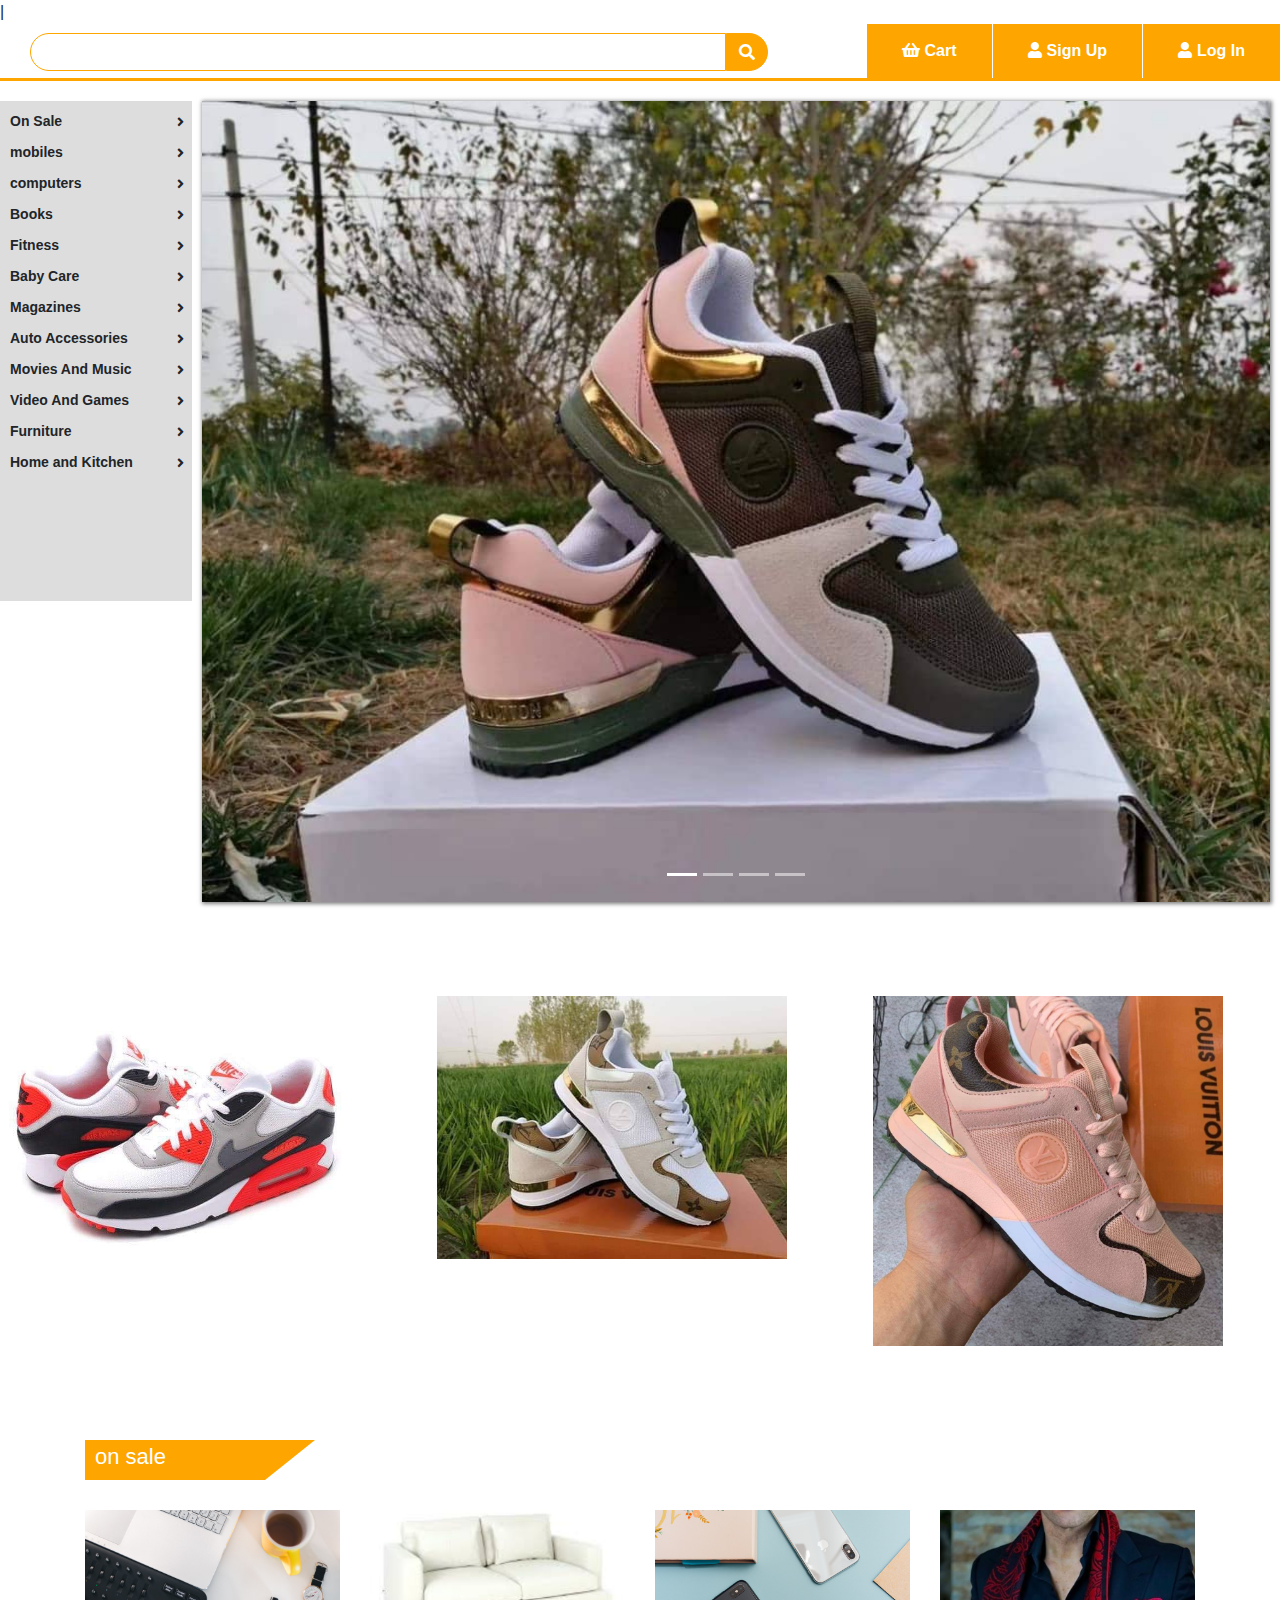
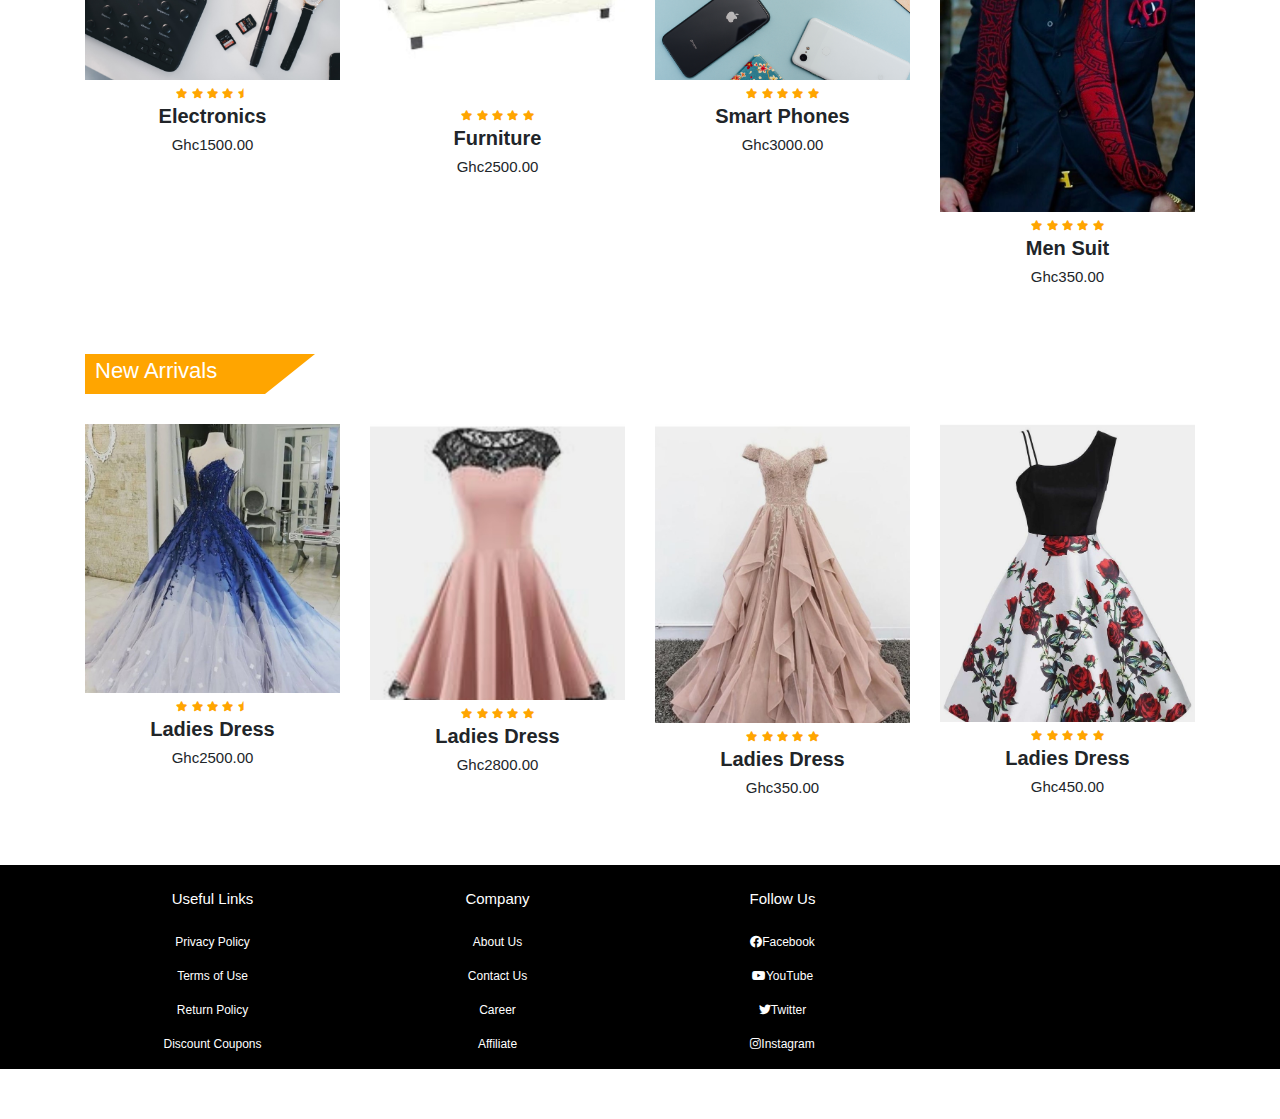
<file: index.html>
<!DOCTYPE html>
<html lang="en">
<head>
    <meta charset="UTF-8">
    <meta name="viewport" content="width=device-width, initial-scale=1.0">
    <meta http-equiv="X-UA-Compatible" content="ie=edge">
    <title>Online Shopping</title>
    <link rel="stylesheet" href="E commerce2.css">
    <link rel="stylesheet" href="css/bootstrap.css">
    <link rel="stylesheet" href="web-fonts-with-css/css/all.min.css">
</head>
<body>

|<div class="top-nav-bar">
<div class="search-box">
<i class="fas fa-bars" id="menu-btn" onclick="openmenu()"></i>
<i class="fas fa-times" id="close-btn" onclick="closemenu() "></i>
 <input type="text" class="form-control">
 <span class="input-group-text"><i class="fas fa-search"></i></span>   
</div>
<div class="menu-bar">
    <ul>
        <li><a href="#"><i class="fas fa-shopping-basket" aria-hidden="true"></i>Cart</a></li>
        <li><a href="#"><i class="fas fa-user" aria-hidden="true"></i>Sign Up</a></li>
        <li><a href="#"><i class="fas fa-user" aria-hidden="true"></i>Log In</a></li>
    </ul>
</div>
</div>

<section class="header">
<div class="side-menu" id="side-menu">
    <ul>
        <li>On Sale<i class="fas fa-angle-right"></i>
        
       
        <li>mobiles<i class="fas fa-angle-right"></i>
        <ul>
            <li>iphone 11</li>
            <li>iphone x</li>
            <li>Techno</li>
            <li>Itel</li>
        </ul>
    </li>
        <li>computers<i class="fas fa-angle-right"></i>
            <ul>
                <li>Hp</li>
                <li>Lenovo</li>
                <li>Dell</li>
                <li>Acer</li>
            </ul>
        </li>
        <li>Books<i class="fas fa-angle-right"></i></li>
        <li>Fitness<i class="fas fa-angle-right"></i></li>
        <li>Baby Care<i class="fas fa-angle-right"></i></li>
        <li>Magazines<i class="fas fa-angle-right"></i></li>
        <li>Auto Accessories<i class="fas fa-angle-right"></i></li>
        <li>Movies And Music<i class="fas fa-angle-right"></i></li>
        <li>Video And Games<i class="fas fa-angle-right"></i></li>
        <li>Furniture<i class="fas fa-angle-right"></i></li>
        <li>Home and Kitchen<i class="fas fa-angle-right"></i></li>
    </ul>
</div>
<div class="slider">
        <div id="slider" class="carousel slide carousel-fade" data-ride="carousel">
                <div class="carousel-inner">
                  <div class="carousel-item active">
                    <img src="images/kiks1 (3).jpg" class="d-block w-100" >
                  </div>
                  <div class="carousel-item">
                    <img src="images/kiks1 (1).jpg" class="d-block w-100" >
                  </div>
                  <div class="carousel-item">
                    <img src="images/Utensils1.jpg" class="d-block w-100"  >
                  </div>
                  <div class="carousel-item">
                        <img src="images/utensils2.jpg" class="d-block w-100" >
                      </div>
                </div>
                <ol class="carousel-indicators">
                        <li data-target="#slider" data-slide-to="0" class="active"></li>
                        <li data-target="#slider" data-slide-to="1"></li>
                        <li data-target="#slider" data-slide-to="2"></li>
                        <li data-target="#slider" data-slide-to="3"></li>
                      </ol
                
                   </div>
</div>
</section>


<script>
function openmenu(){
    document.getElementById("side-menu").style.display="block";
    document.getElementById("menu-btn").style.display="none";
    document.getElementById("close-btn").style.display="block";
}
function closemenu(){
    document.getElementById("side-menu").style.display="none";
    document.getElementById("menu-btn").style.display="block";
    document.getElementById("close-btn").style.display="none";
}
</script>
<!--Featured Section-->
<section class="Featured-categories">
    <di class="container">
<div class="row">
 <div class="col-md-4">
     <img src="images/kiks1 (5).jpg" style="width: 350px">
 </div>
 <div class="col-md-4">
    <img src="images/kiks1 (2).jpg" style="width: 350px" >
</div> 
<div class="col-md-4">
    <img src="images/kiks1 (4).jpg" style="width: 350px" >
</div>    
</div>
    </di>
</section>

<!--On Sale Product-->
<section class="on-sale">
    <div class="container">
    <div class="title-box">
        <h2>on sale</h2>
    </div> 
       <div class="row">
           <div class="col-md-3">
        <div class="product-top">
            <img src="images/product.jpg" class="img-fluid" >
            <div class="overlay-right">
              <button type="button" class="btn btn-secondary" title="Quick Shop">
                  <i class="fas fa-eye"></i>
              </button> 
              <button type="button" class="btn btn-secondary" title="Add to wishlist">
                    <i class="fas fa-heart"></i>
                </button>
                <button type="button" class="btn btn-secondary" title="Add to cart">
                        <i class="fas fa-shopping-cart"></i>
                    </button>   
            </div>
        </div>
        <div class="product-bottom text-center">
                <i class="fas fa-star"></i>
                <i class="fas fa-star"></i>
                <i class="fas fa-star"></i>
                <i class="fas fa-star"></i>
                <i class="fas fa-star-half"></i>
                <h3>Electronics</h3>
                <h5>Ghc1500.00</h5>
        </div>
           </div>
           <div class="col-md-3">
                <div class="product-top">
                    <img src="images/furniture.JPG" class="img-fluid" >
                    <div class="overlay-right">
                      <button type="button" class="btn btn-secondary" title="Quick Shop">
                          <i class="fas fa-eye"></i>
                      </button> 
                      <button type="button" class="btn btn-secondary" title="Add to wishlist">
                            <i class="fas fa-heart"></i>
                        </button>
                        <button type="button" class="btn btn-secondary" title="Add to cart">
                                <i class="fas fa-shopping-cart"></i>
                            </button>   
                    </div>
                </div>
                <div class="product-bottom text-center">
                        <i class="fas fa-star"></i>
                        <i class="fas fa-star"></i>
                        <i class="fas fa-star"></i>
                        <i class="fas fa-star"></i>
                        <i class="fas fa-star"></i>
                        <h3>Furniture</h3>
                        <h5>Ghc2500.00</h5>
                </div>
                   </div>
<div class="col-md-3">
<div class="product-top">
 <img src="images/phones.jpg" class="img-fluid" >
  <div class="overlay-right">
 <button type="button" class="btn btn-secondary" title="Quick Shop">
  <i class="fas fa-eye"></i>
 </button> 
     <button type="button" class="btn btn-secondary" title="Add to wishlist">
      <i class="fas fa-heart"></i>
  </button>
 <button type="button" class="btn btn-secondary" title="Add to cart">
  <i class="fas fa-shopping-cart"></i>
   </button>   
   </div>
     </div>
      <div class="product-bottom text-center">
     <i class="fas fa-star"></i>
     <i class="fas fa-star"></i>
      <i class="fas fa-star"></i>
     <i class="fas fa-star"></i>
         <i class="fas fa-star"></i>
         <h3>Smart Phones</h3>
       <h5>Ghc3000.00</h5>
      </div>
      </div>
        <div class="col-md-3">
         <div class="product-top">
       <img src="images/shirt1.jpg" class="img-fluid">
          <div class="overlay-right">
          <button type="button" class="btn btn-secondary" title="Quick Shop">
         <i class="fas fa-eye"></i>
       </button> 
     <button type="button" class="btn btn-secondary" title="Add to wishlist">
       <i class="fas fa-heart"></i>
        </button>
      <button type="button" class="btn btn-secondary" title="Add to cart">
          <i class="fas fa-shopping-cart"></i>
         </button>   
         </div>
          </div>
         <div class="product-bottom text-center">
         <i class="fas fa-star"></i>
         <i class="fas fa-star"></i>
         <i class="fas fa-star"></i>
          <i class="fas fa-star"></i>
         <i class="fas fa-star"></i>
         <h3>Men Suit</h3>
         <h5>Ghc350.00</h5>
          </div>
          </div>
                                       
       </div>
    </div>
</section>
<!--New products-->
<section class="new-products">
           <section class="on-sale">
               <div class="container">
               <div class="title-box">
              <h2>New Arrivals</h2>
             </div> 
             <div class="row">
              <div class="col-md-3">
              <div class="product-top">
               <img src="images/lady4.jpg" class="img-fluid" >
             <div class="overlay-right">
          <button type="button" class="btn btn-secondary" title="Quick Shop">
              <i class="fas fa-eye"></i>
               </button> 
                 <button type="button" class="btn btn-secondary" title="Add to wishlist">
                  <i class="fas fa-heart"></i>
                     </button>
                  <button type="button" class="btn btn-secondary" title="Add to cart">
                        <i class="fas fa-shopping-cart"></i>
                       </button>   
                            </div>
                        </div>
          <div class="product-bottom text-center">
              <i class="fas fa-star"></i>
               <i class="fas fa-star"></i>
                      <i class="fas fa-star"></i>
                 <i class="fas fa-star"></i>
                      <i class="fas fa-star-half"></i>
                        <h3>Ladies Dress</h3>
              <h5>Ghc2500.00</h5>
      </div>
      
       </div>
  <div class="col-md-3">
 <div class="product-top">
 <img src="images/lady3.jpg" class="img-fluid" >
      <div class="overlay-right">
   <button type="button" class="btn btn-secondary" title="Quick Shop">
    <i class="fas fa-eye"></i>
          </button> 
          <button type="button" class="btn btn-secondary" title="Add to wishlist">
             <i class="fas fa-heart"></i>
              </button>
     <button type="button" class="btn btn-secondary" title="Add to cart">
     <i class="fas fa-shopping-cart"></i>
      </button>   
     </div>
       </div>
     <div class="product-bottom text-center">
   <i class="fas fa-star"></i>
  <i class="fas fa-star"></i>
 <i class="fas fa-star"></i>
  <i class="fas fa-star"></i>
<i class="fas fa-star"></i>
 <h3>Ladies Dress</h3>
 <h5>Ghc2800.00</h5>
 </div>
 </div>
 <div class="col-md-3">
  <div class="product-top">
 <img src="images/lady1.jpg" class="img-fluid" >
<div class="overlay-right">
<button type="button" class="btn btn-secondary" title="Quick Shop">
      <i class="fas fa-eye"></i>
         </button> 
     <button type="button" class="btn btn-secondary" title="Add to wishlist">
     <i class="fas fa-heart"></i>
         </button>
         <button type="button" class="btn btn-secondary" title="Add to cart">
        <i class="fas fa-shopping-cart"></i>
         </button>   
     </div>
     </div>
     <div class="product-bottom text-center">
     <i class="fas fa-star"></i>
     <i class="fas fa-star"></i>
    <i class="fas fa-star"></i>
     <i class="fas fa-star"></i>
     <i class="fas fa-star"></i>
<h3>Ladies Dress</h3>
 <h5>Ghc350.00</h5>
     </div>
  </div>
  <div class="col-md-3">
 <div class="product-top">
 <img src="images/lady2.jpg" class="img-fluid">
  <div class="overlay-right">
 <button type="button" class="btn btn-secondary" title="Quick Shop">
 <i class="fas fa-eye"></i>
    </button> 
<button type="button" class="btn btn-secondary" title="Add to wishlist">
<i class="fas fa-heart"></i>
</button>
 <button type="button" class="btn btn-secondary" title="Add to cart">
 <i class="fas fa-shopping-cart"></i>
 </button>   
   </div>
 </div>
 <div class="product-bottom text-center">
 <i class="fas fa-star"></i>
 <i class="fas fa-star"></i>
 <i class="fas fa-star"></i>
  <i class="fas fa-star"></i>
 <i class="fas fa-star"></i>
  <h3>Ladies Dress</h3>
  <h5>Ghc450.00</h5>
      </div>
     </div>
                                                       
    </div>
     </div>
</section>
<!-----------------Footer-->
<section class="footer">
    <div class="container text-center">
        <div class="row">
            <div class="col-md-3">
                <h1>Useful Links</h1>
                <p>Privacy Policy</p>
                <p>Terms of Use</p>
                <p>Return Policy</p>
                <p>Discount Coupons</p>
            </div>
            <div class="col-md-3">
                    <h1>Company</h1>
                    <p>About Us</p>
                    <p>Contact Us</p>
                    <p>Career</p>
                    <p>Affiliate</p>
                </div>
                <div class="col-md-3">
                        <h1>Follow Us</h1>
                        <p><i class="fab fa-facebook"></i>Facebook</p>
                        <p><i class="fab fa-youtube"></i>YouTube</p>
                        <p><i class="fab fa-twitter"></i>Twitter</p>
                        <p><i class="fab fa-instagram"></i>Instagram</p>
                    </div>
                    
        </div>
    </div>
</section>

<script src="js/jquery.js"></script>
<script src="js/bootstrap.js"></script>
</body>
</html
</file>
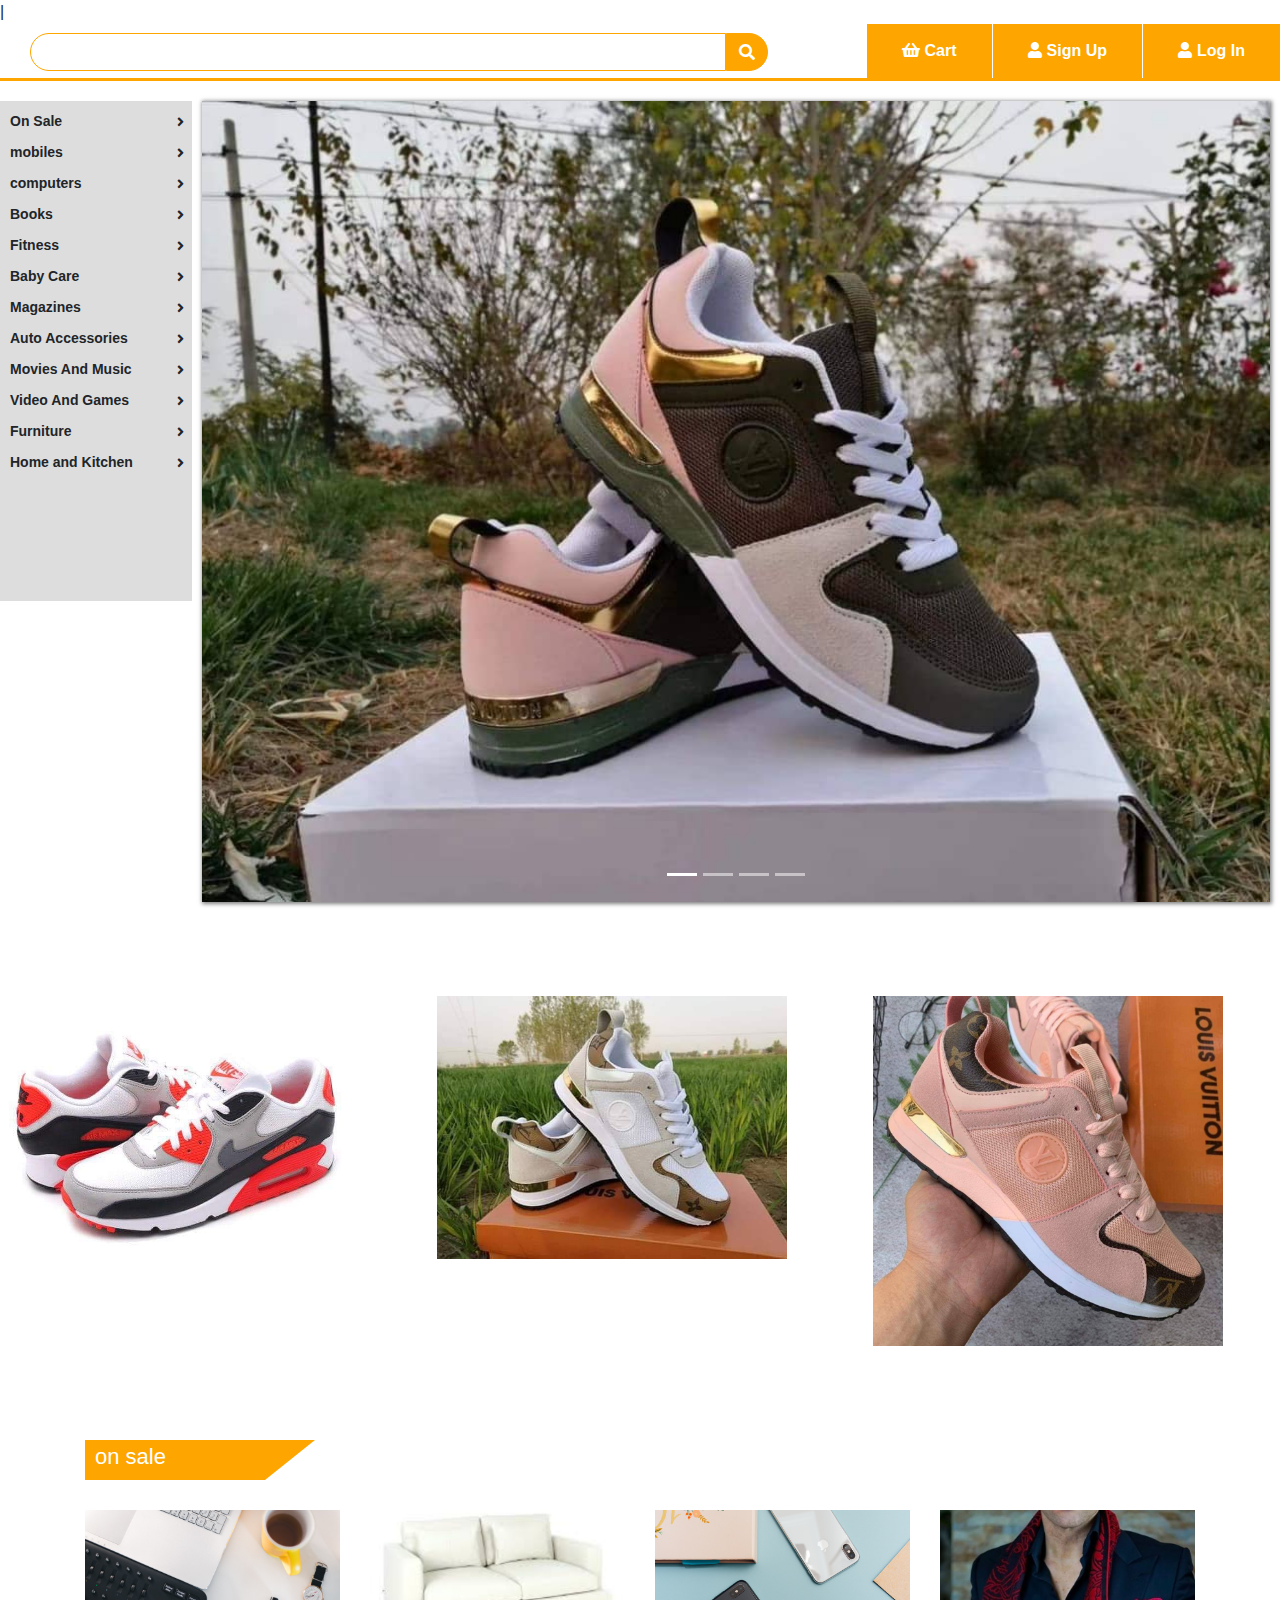
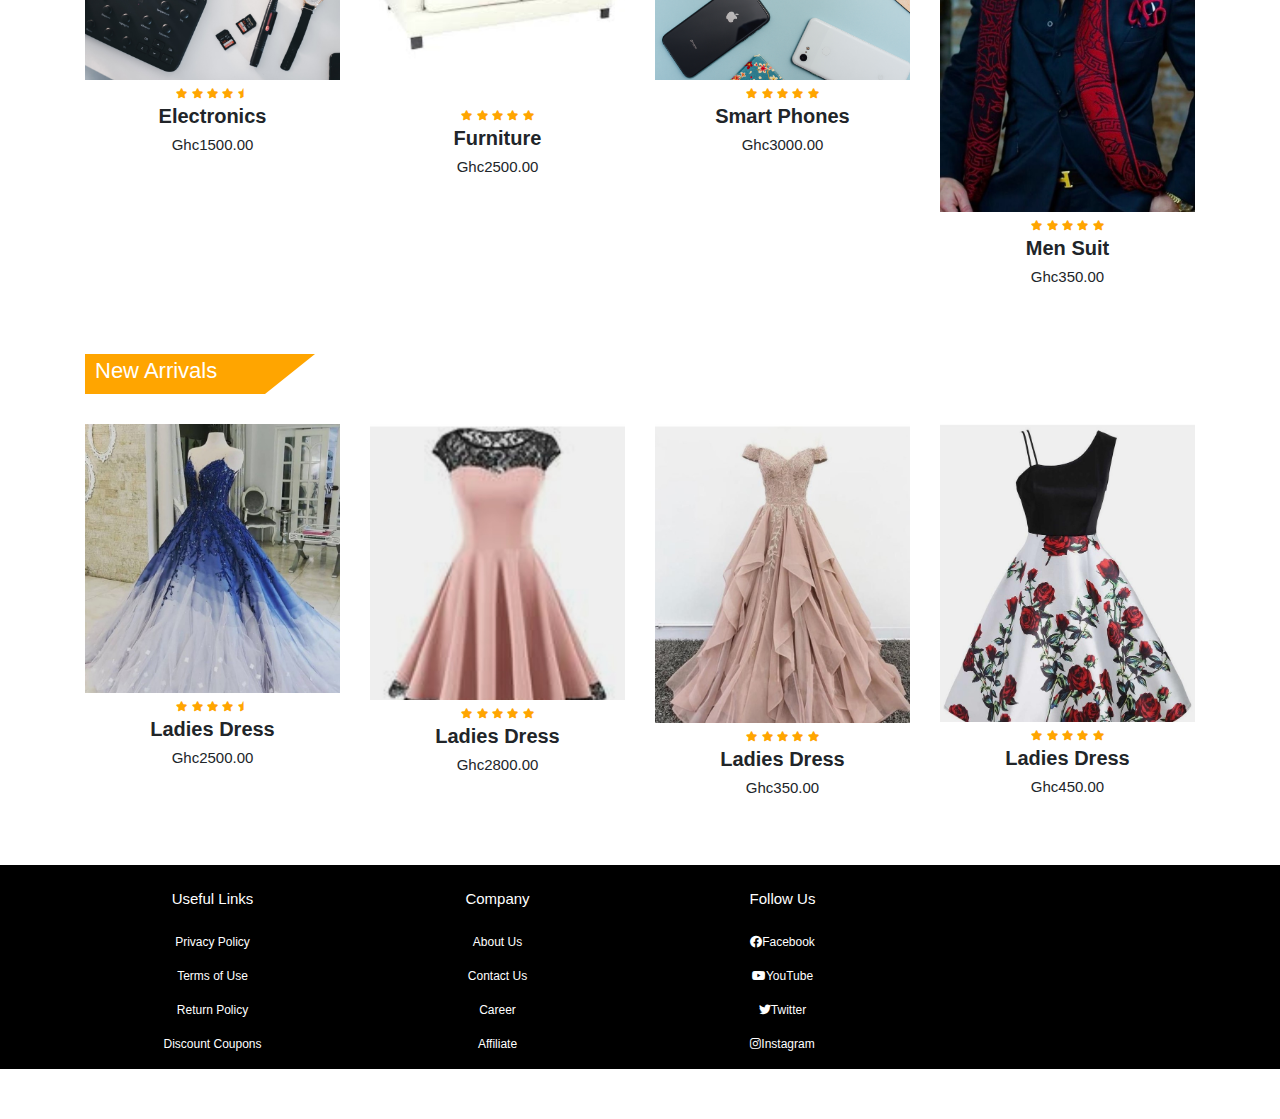
<file: E commerce2.html>
<!DOCTYPE html>
<html lang="en">
<head>
    <meta charset="UTF-8">
    <meta name="viewport" content="width=device-width, initial-scale=1.0">
    <meta http-equiv="X-UA-Compatible" content="ie=edge">
    <title>Online Shopping</title>
    <link rel="stylesheet" href="E commerce2.css">
    <link rel="stylesheet" href="css/bootstrap.css">
    <link rel="stylesheet" href="web-fonts-with-css/css/all.min.css">
</head>
<body>

|<div class="top-nav-bar">
<div class="search-box">
<i class="fas fa-bars" id="menu-btn" onclick="openmenu()"></i>
<i class="fas fa-times" id="close-btn" onclick="closemenu() "></i>
 <input type="text" class="form-control">
 <span class="input-group-text"><i class="fas fa-search"></i></span>   
</div>
<div class="menu-bar">
    <ul>
        <li><a href="#"><i class="fas fa-shopping-basket" aria-hidden="true"></i>Cart</a></li>
        <li><a href="#"><i class="fas fa-user" aria-hidden="true"></i>Sign Up</a></li>
        <li><a href="#"><i class="fas fa-user" aria-hidden="true"></i>Log In</a></li>
    </ul>
</div>
</div>

<section class="header">
<div class="side-menu" id="side-menu">
    <ul>
        <li>On Sale<i class="fas fa-angle-right"></i>
        
       
        <li>mobiles<i class="fas fa-angle-right"></i>
        <ul>
            <li>iphone 11</li>
            <li>iphone x</li>
            <li>Techno</li>
            <li>Itel</li>
        </ul>
    </li>
        <li>computers<i class="fas fa-angle-right"></i>
            <ul>
                <li>Hp</li>
                <li>Lenovo</li>
                <li>Dell</li>
                <li>Acer</li>
            </ul>
        </li>
        <li>Books<i class="fas fa-angle-right"></i></li>
        <li>Fitness<i class="fas fa-angle-right"></i></li>
        <li>Baby Care<i class="fas fa-angle-right"></i></li>
        <li>Magazines<i class="fas fa-angle-right"></i></li>
        <li>Auto Accessories<i class="fas fa-angle-right"></i></li>
        <li>Movies And Music<i class="fas fa-angle-right"></i></li>
        <li>Video And Games<i class="fas fa-angle-right"></i></li>
        <li>Furniture<i class="fas fa-angle-right"></i></li>
        <li>Home and Kitchen<i class="fas fa-angle-right"></i></li>
    </ul>
</div>
<div class="slider">
        <div id="slider" class="carousel slide carousel-fade" data-ride="carousel">
                <div class="carousel-inner">
                  <div class="carousel-item active">
                    <img src="images/kiks1 (3).jpg" class="d-block w-100" >
                  </div>
                  <div class="carousel-item">
                    <img src="images/kiks1 (1).jpg" class="d-block w-100" >
                  </div>
                  <div class="carousel-item">
                    <img src="images/Utensils1.jpg" class="d-block w-100"  >
                  </div>
                  <div class="carousel-item">
                        <img src="images/utensils2.jpg" class="d-block w-100" >
                      </div>
                </div>
                <ol class="carousel-indicators">
                        <li data-target="#slider" data-slide-to="0" class="active"></li>
                        <li data-target="#slider" data-slide-to="1"></li>
                        <li data-target="#slider" data-slide-to="2"></li>
                        <li data-target="#slider" data-slide-to="3"></li>
                      </ol
                
                   </div>
</div>
</section>


<script>
function openmenu(){
    document.getElementById("side-menu").style.display="block";
    document.getElementById("menu-btn").style.display="none";
    document.getElementById("close-btn").style.display="block";
}

function closemenu(){
    document.getElementById("side-menu").style.display="none";
    document.getElementById("menu-btn").style.display="block";
    document.getElementById("close-btn").style.display="none";
}
</script>
<!--Featured Section-->
<section class="Featured-categories">
    <di class="container">
<div class="row">
 <div class="col-md-4">
     <img src="images/kiks1 (5).jpg" style="width: 350px">
 </div>
 <div class="col-md-4">
    <img src="images/kiks1 (2).jpg" style="width: 350px" >
</div> 
<div class="col-md-4">
    <img src="images/kiks1 (4).jpg" style="width: 350px" >
</div>    
</div>
    </di>
</section>

<!--On Sale Product-->
<section class="on-sale">
    <div class="container">
    <div class="title-box">
        <h2>on sale</h2>
    </div> 
       <div class="row">
           <div class="col-md-3">
        <div class="product-top">
            <img src="images/product.jpg" class="img-fluid" >
            <div class="overlay-right">
              <button type="button" class="btn btn-secondary" title="Quick Shop">
                  <i class="fas fa-eye"></i>
              </button> 
              <button type="button" class="btn btn-secondary" title="Add to wishlist">
                    <i class="fas fa-heart"></i>
                </button>
                <button type="button" class="btn btn-secondary" title="Add to cart">
                        <i class="fas fa-shopping-cart"></i>
                    </button>   
            </div>
        </div>
        <div class="product-bottom text-center">
                <i class="fas fa-star"></i>
                <i class="fas fa-star"></i>
                <i class="fas fa-star"></i>
                <i class="fas fa-star"></i>
                <i class="fas fa-star-half"></i>
                <h3>Electronics</h3>
                <h5>Ghc1500.00</h5>
        </div>
           </div>
           <div class="col-md-3">
                <div class="product-top">
                    <img src="images/furniture.JPG" class="img-fluid" >
                    <div class="overlay-right">
                      <button type="button" class="btn btn-secondary" title="Quick Shop">
                          <i class="fas fa-eye"></i>
                      </button> 
                      <button type="button" class="btn btn-secondary" title="Add to wishlist">
                            <i class="fas fa-heart"></i>
                        </button>
                        <button type="button" class="btn btn-secondary" title="Add to cart">
                                <i class="fas fa-shopping-cart"></i>
                            </button>   
                    </div>
                </div>
                <div class="product-bottom text-center">
                        <i class="fas fa-star"></i>
                        <i class="fas fa-star"></i>
                        <i class="fas fa-star"></i>
                        <i class="fas fa-star"></i>
                        <i class="fas fa-star"></i>
                        <h3>Furniture</h3>
                        <h5>Ghc2500.00</h5>
                </div>
                   </div>
<div class="col-md-3">
<div class="product-top">
 <img src="images/phones.jpg" class="img-fluid" >
  <div class="overlay-right">
 <button type="button" class="btn btn-secondary" title="Quick Shop">
  <i class="fas fa-eye"></i>
 </button> 
     <button type="button" class="btn btn-secondary" title="Add to wishlist">
      <i class="fas fa-heart"></i>
  </button>
 <button type="button" class="btn btn-secondary" title="Add to cart">
  <i class="fas fa-shopping-cart"></i>
   </button>   
   </div>
     </div>
      <div class="product-bottom text-center">
     <i class="fas fa-star"></i>
     <i class="fas fa-star"></i>
      <i class="fas fa-star"></i>
     <i class="fas fa-star"></i>
         <i class="fas fa-star"></i>
         <h3>Smart Phones</h3>
       <h5>Ghc3000.00</h5>
      </div>
      </div>
        <div class="col-md-3">
         <div class="product-top">
       <img src="images/shirt1.jpg" class="img-fluid">
          <div class="overlay-right">
          <button type="button" class="btn btn-secondary" title="Quick Shop">
         <i class="fas fa-eye"></i>
       </button> 
     <button type="button" class="btn btn-secondary" title="Add to wishlist">
       <i class="fas fa-heart"></i>
        </button>
      <button type="button" class="btn btn-secondary" title="Add to cart">
          <i class="fas fa-shopping-cart"></i>
         </button>   
         </div>
          </div>
         <div class="product-bottom text-center">
         <i class="fas fa-star"></i>
         <i class="fas fa-star"></i>
         <i class="fas fa-star"></i>
          <i class="fas fa-star"></i>
         <i class="fas fa-star"></i>
         <h3>Men Suit</h3>
         <h5>Ghc350.00</h5>
          </div>
          </div>
                                       
       </div>
    </div>
</section>
<!--New products-->
<section class="new-products">
           <section class="on-sale">
               <div class="container">
               <div class="title-box">
              <h2>New Arrivals</h2>
             </div> 
             <div class="row">
              <div class="col-md-3">
              <div class="product-top">
               <img src="images/lady4.jpg" class="img-fluid" >
             <div class="overlay-right">
          <button type="button" class="btn btn-secondary" title="Quick Shop">
              <i class="fas fa-eye"></i>
               </button> 
                 <button type="button" class="btn btn-secondary" title="Add to wishlist">
                  <i class="fas fa-heart"></i>
                     </button>
                  <button type="button" class="btn btn-secondary" title="Add to cart">
                        <i class="fas fa-shopping-cart"></i>
                       </button>   
                            </div>
                        </div>
          <div class="product-bottom text-center">
              <i class="fas fa-star"></i>
               <i class="fas fa-star"></i>
                      <i class="fas fa-star"></i>
                 <i class="fas fa-star"></i>
                      <i class="fas fa-star-half"></i>
                        <h3>Ladies Dress</h3>
              <h5>Ghc2500.00</h5>
      </div>
      
       </div>
  <div class="col-md-3">
 <div class="product-top">
 <img src="images/lady3.jpg" class="img-fluid" >
      <div class="overlay-right">
   <button type="button" class="btn btn-secondary" title="Quick Shop">
    <i class="fas fa-eye"></i>
          </button> 
          <button type="button" class="btn btn-secondary" title="Add to wishlist">
             <i class="fas fa-heart"></i>
              </button>
     <button type="button" class="btn btn-secondary" title="Add to cart">
     <i class="fas fa-shopping-cart"></i>
      </button>   
     </div>
       </div>
     <div class="product-bottom text-center">
   <i class="fas fa-star"></i>
  <i class="fas fa-star"></i>
 <i class="fas fa-star"></i>
  <i class="fas fa-star"></i>
<i class="fas fa-star"></i>
 <h3>Ladies Dress</h3>
 <h5>Ghc2800.00</h5>
 </div>
 </div>
 <div class="col-md-3">
  <div class="product-top">
 <img src="images/lady1.jpg" class="img-fluid" >
<div class="overlay-right">
<button type="button" class="btn btn-secondary" title="Quick Shop">
      <i class="fas fa-eye"></i>
         </button> 
     <button type="button" class="btn btn-secondary" title="Add to wishlist">
     <i class="fas fa-heart"></i>
         </button>
         <button type="button" class="btn btn-secondary" title="Add to cart">
        <i class="fas fa-shopping-cart"></i>
         </button>   
     </div>
     </div>
     <div class="product-bottom text-center">
     <i class="fas fa-star"></i>
     <i class="fas fa-star"></i>
    <i class="fas fa-star"></i>
     <i class="fas fa-star"></i>
     <i class="fas fa-star"></i>
<h3>Ladies Dress</h3>
 <h5>Ghc350.00</h5>
     </div>
  </div>
  <div class="col-md-3">
 <div class="product-top">
 <img src="images/lady2.jpg" class="img-fluid">
  <div class="overlay-right">
 <button type="button" class="btn btn-secondary" title="Quick Shop">
 <i class="fas fa-eye"></i>
    </button> 
<button type="button" class="btn btn-secondary" title="Add to wishlist">
<i class="fas fa-heart"></i>
</button>
 <button type="button" class="btn btn-secondary" title="Add to cart">
 <i class="fas fa-shopping-cart"></i>
 </button>   
   </div>
 </div>
 <div class="product-bottom text-center">
 <i class="fas fa-star"></i>
 <i class="fas fa-star"></i>
 <i class="fas fa-star"></i>
  <i class="fas fa-star"></i>
 <i class="fas fa-star"></i>
  <h3>Ladies Dress</h3>
  <h5>Ghc450.00</h5>
      </div>
     </div>
                                                       
    </div>
     </div>
</section>
<!-----------------Footer-->
<section class="footer">
    <div class="container text-center">
        <div class="row">
            <div class="col-md-3">
                <h1>Useful Links</h1>
                <p>Privacy Policy</p>
                <p>Terms of Use</p>
                <p>Return Policy</p>
                <p>Discount Coupons</p>
            </div>
            <div class="col-md-3">
                    <h1>Company</h1>
                    <p>About Us</p>
                    <p>Contact Us</p>
                    <p>Career</p>
                    <p>Affiliate</p>
                </div>
                <div class="col-md-3">
                        <h1>Follow Us</h1>
                        <p><i class="fab fa-facebook"></i>Facebook</p>
                        <p><i class="fab fa-youtube"></i>YouTube</p>
                        <p><i class="fab fa-twitter"></i>Twitter</p>
                        <p><i class="fab fa-instagram"></i>Instagram</p>
                    </div>
                    
        </div>
    </div>
</section>

<script src="js/jquery.js"></script>
<script src="js/bootstrap.js"></script>
</body>
</html>
</file>
<file: E commerce2.css>
*
{
    margin: 0;
    padding: 0;
}
body{
    background-color: #f1f3f4;
    font-family: sans-serif;
}
.top-nav-bar{
    height: 57px;
    top: 0;
    position: sticky;
    background: #fff;
    margin-bottom: 20px;
    border-bottom: 3px solid orange;
    z-index: 2;
}
.form-control{
    margin-top: 9px;
    margin-left: 30px;
    border: 1px solid orange !important;
    border-top-left-radius: 20px !important;
    border-bottom-left-radius: 20px !important;
    border-top-right-radius: 0 !important;
    border-bottom-right-radius: 0 !important;
    box-shadow: none!important;
}
.input-group-text{
    background: orange !important;
    border: 1px solid orange !important;
     margin: 8.5px 0.2px  0 !important;
     border-top-left-radius: 0 !important;
     border-bottom-left-radius: 0 !important;
     border-top-right-radius: 20px !important;
     border-bottom-right-radius: 20px !important;
    cursor: pointer;

}
.search-box{
    display: inline-flex;
    width: 60%;
}
.fa-search{
    color: #fff;
}
.menu-bar{
    width: 40%;
    height: 57px;
    float: right;
}
.menu-bar ul{
    display: inline-flex;
    float: right;
}
.menu-bar ul li{
    border-left: 1px solid #fff;
    list-style-type: none;
    padding: 15px 35px;
    text-align: center;
    background-color: orange;
    cursor: pointer;
}
.menu-bar ul li a{
    font-size: 16px;
    font-weight: bold;
    color: #fff;
    text-decoration: none;
}
.fa-shopping-basket{
margin-right: 5px;
}
@media only screen and (max-width: 980px){
    .top-nav-bar{
        height: 118px;
        border-bottom: 0;
    }
    .search-box{
        width: 100%;
    }
    .menu-bar{
        width: 100%;
    }
    .menu-bar ul{
        margin: 10px 0;
        width: 100%;
    }
    .menu-bar ul li{
        height: 57px;
        width: 100%;
    }

}
.fa-user{
    margin-right: 5px;
}


/*---------------Side Menu---------*/
.side-menu{
    height: 500px;
    width: 15%;
    font-size: 14px;
    float: left;
    z-index: 2;
    background-color: #ddd;
}
.side-menu ul{
    margin-left: 10px;
}
.side-menu ul li{
    list-style-type: none;
    font-weight: bold;
    margin-top: 10px;
    cursor: pointer;
 
}
.side-menu ul li:hover{
    color :orange;
    
}
.side-menu ul li ul{
    display: none;
    z-index: 10;
    top: 77px;
  
}
.side-menu ul li:hover ul{
    display: block; 
    height: 400px;
    margin-left: 14px;
    padding: 0 100px 10px 10px;
    position: fixed;
    background: #eeccee;
    box-shadow:  1px 4px 1px rgba(0,0,0,0.5);
}
.fa-angle-right{
    margin-top: 4px;
    margin-right: 8px;
    float: right;
}
#menu-btn, #close-btn{
    font-size: 30px;
    margin: 10px;
    color: orange;
    display: none;
}

@media only screen and (max-width: 980px){
    .side-menu{
        width: 34%;
        z-index: 20;
        top: 133px;
        position: fixed;
        font-size: 12px;
        display: none;
    }
    .side-menu ul li ul{
        top: 133px;

    }
    .side-menu ul li:hover ul{
        margin-left: 31%;
    }
    #menu-btn{
        display: block;
    }
}

/*----Slider css----*/

.slider{
    width: 85%;
    margin-left: 15%;
    padding: 0 10px;

}
.carousel{
    box-shadow: 1px 1px 4px 1px rgba(0,0,0,0.5);
}
.carousel-indicators{
    z-index: 1;
}

@media only screen and (max-width: 980px){
    .slider{
        width: 100%;
        margin-left: 0;
    }
}

/*Featured Categories*/

.Featured-categories{
    margin: 50px 0;

}
.Featured-categories img{
    width: 100%;
    padding: 20px 0;
    transition: 1s;
    cursor: pointer;
}
.Featured-categories img:hover{
    transform: scale(1.1);
}

/*On Sale Products-*/

.title-box{
    background: orange;
    color: #fff;
    width: 180px;
    padding: 4px 10px;
    height: 40px;
    margin-bottom: 30px;
    display: flex;

}
.title-box h2{
    font-size: 22px;
}
.title-box::after{
    content: '';
    border-top: 40px solid orange;
    border-right: 50px solid transparent;
    position: absolute;
    display: flex;
    margin-top: -4px;
    margin-left: 170px;
}
/*-------Product-top*/

.product-top img{
width: 100%;
}
.overlay-right{
    display: block;
    opacity: 0;
    position: absolute;
    top: 10%;
    margin-left: 0;
    width: 70px;

}

.overlay-right .fas{
    cursor: pointer;
    background-color: #fff;
    color: #000;
    height: 35px;
    width: 35px;
    font-size: 20px;
    padding: 7px;
    margin-top: 5%;
    margin-bottom: 5%;
    
}
.overlay-right .btn-secondary{
    background: none !important;
    border: none !important;
    box-shadow: none !important;
}
.product-top:hover .overlay-right{
    opacity: 1;
    margin-left: 5%;
    transition: 0.8s;

}
.product-bottom .fas{
    color: orange;
    font-size: 10px;
}
.product-bottom h3{
    font-size: 20px;
    font-weight: bold;

}
.product-bottom h5{
    font-size: 15px;
    padding-bottom: 10px;

}
.new-products{
    margin: 50px 0;
}

/*--------Website features*/
.website-features{
    margin: 60px 0;

}
.website-features img{
    width: 50%!important;
}
.footer{
    margin-top: 50px;
    background: #000;
    color: #fff;
}
.footer h1{
    font-size: 15px;
    margin: 25px 0;
}
.footer p{
    font-size: 12px;
}
</file>
